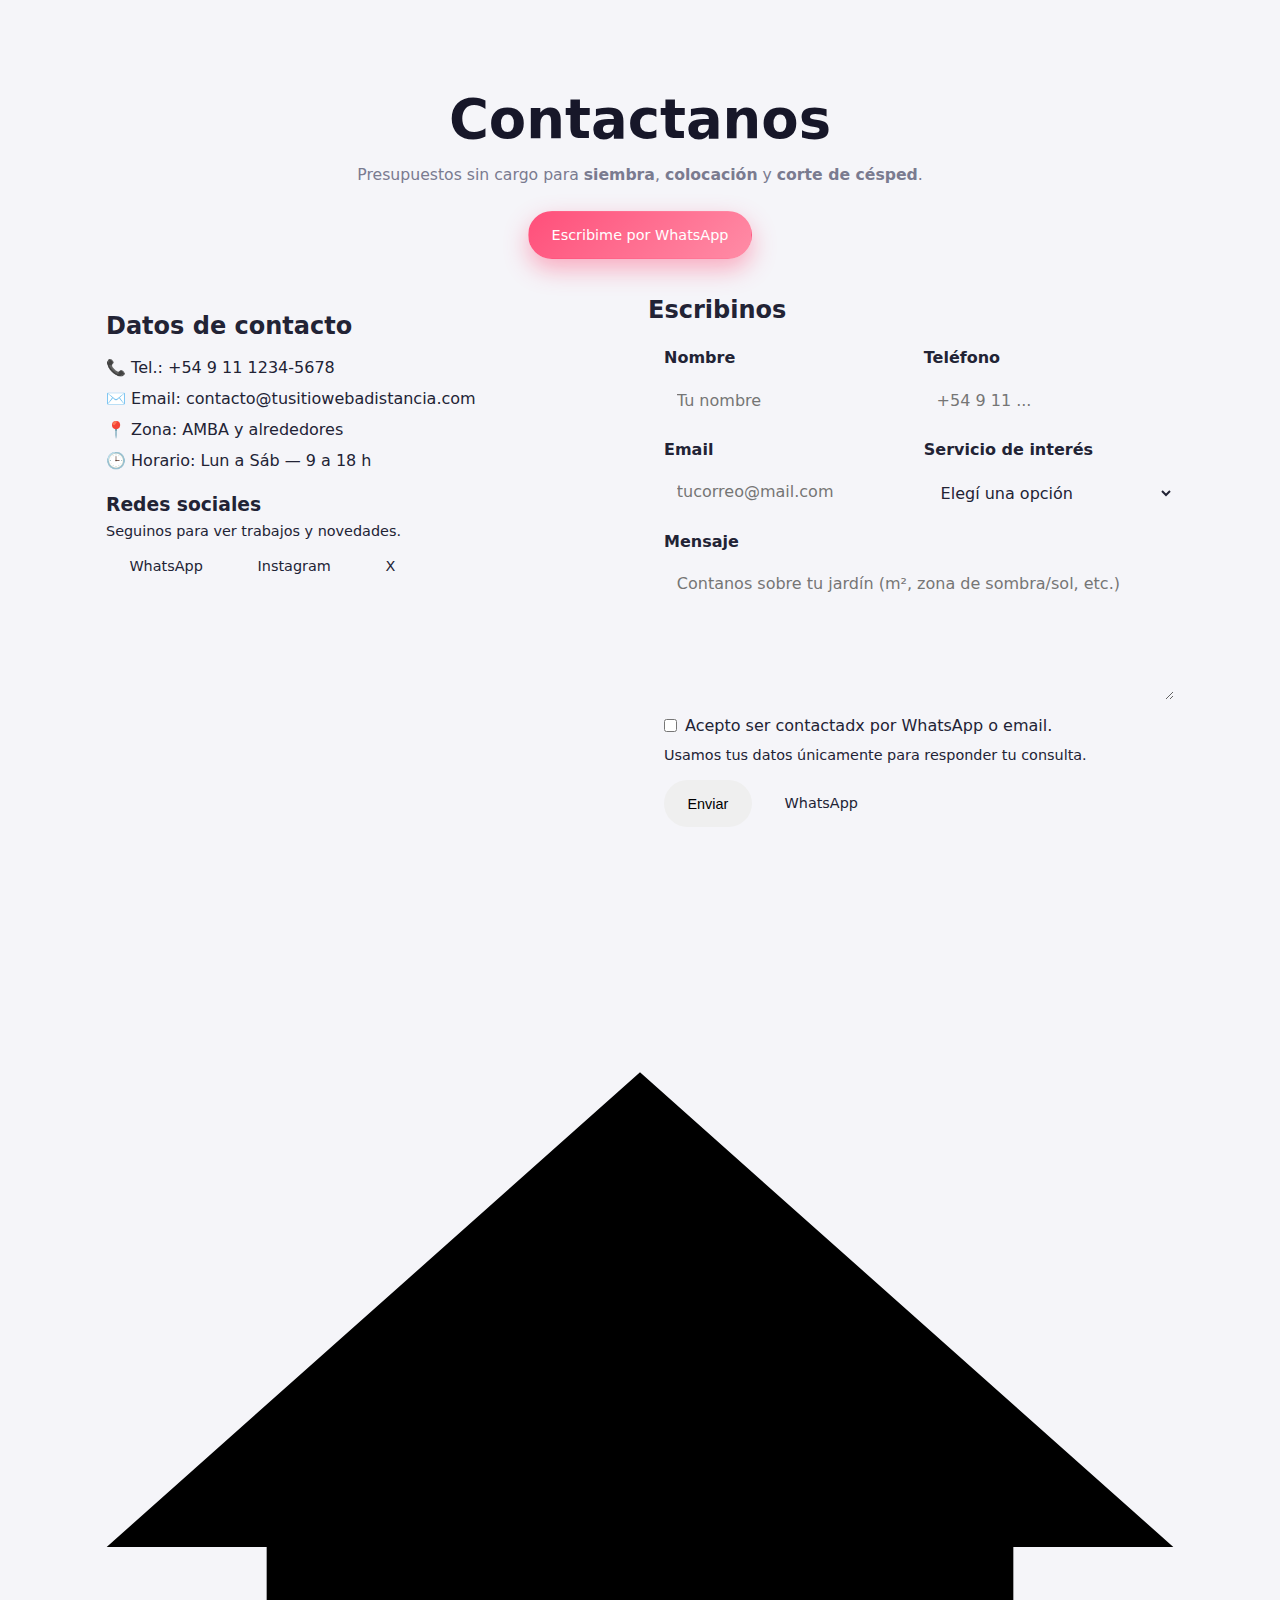
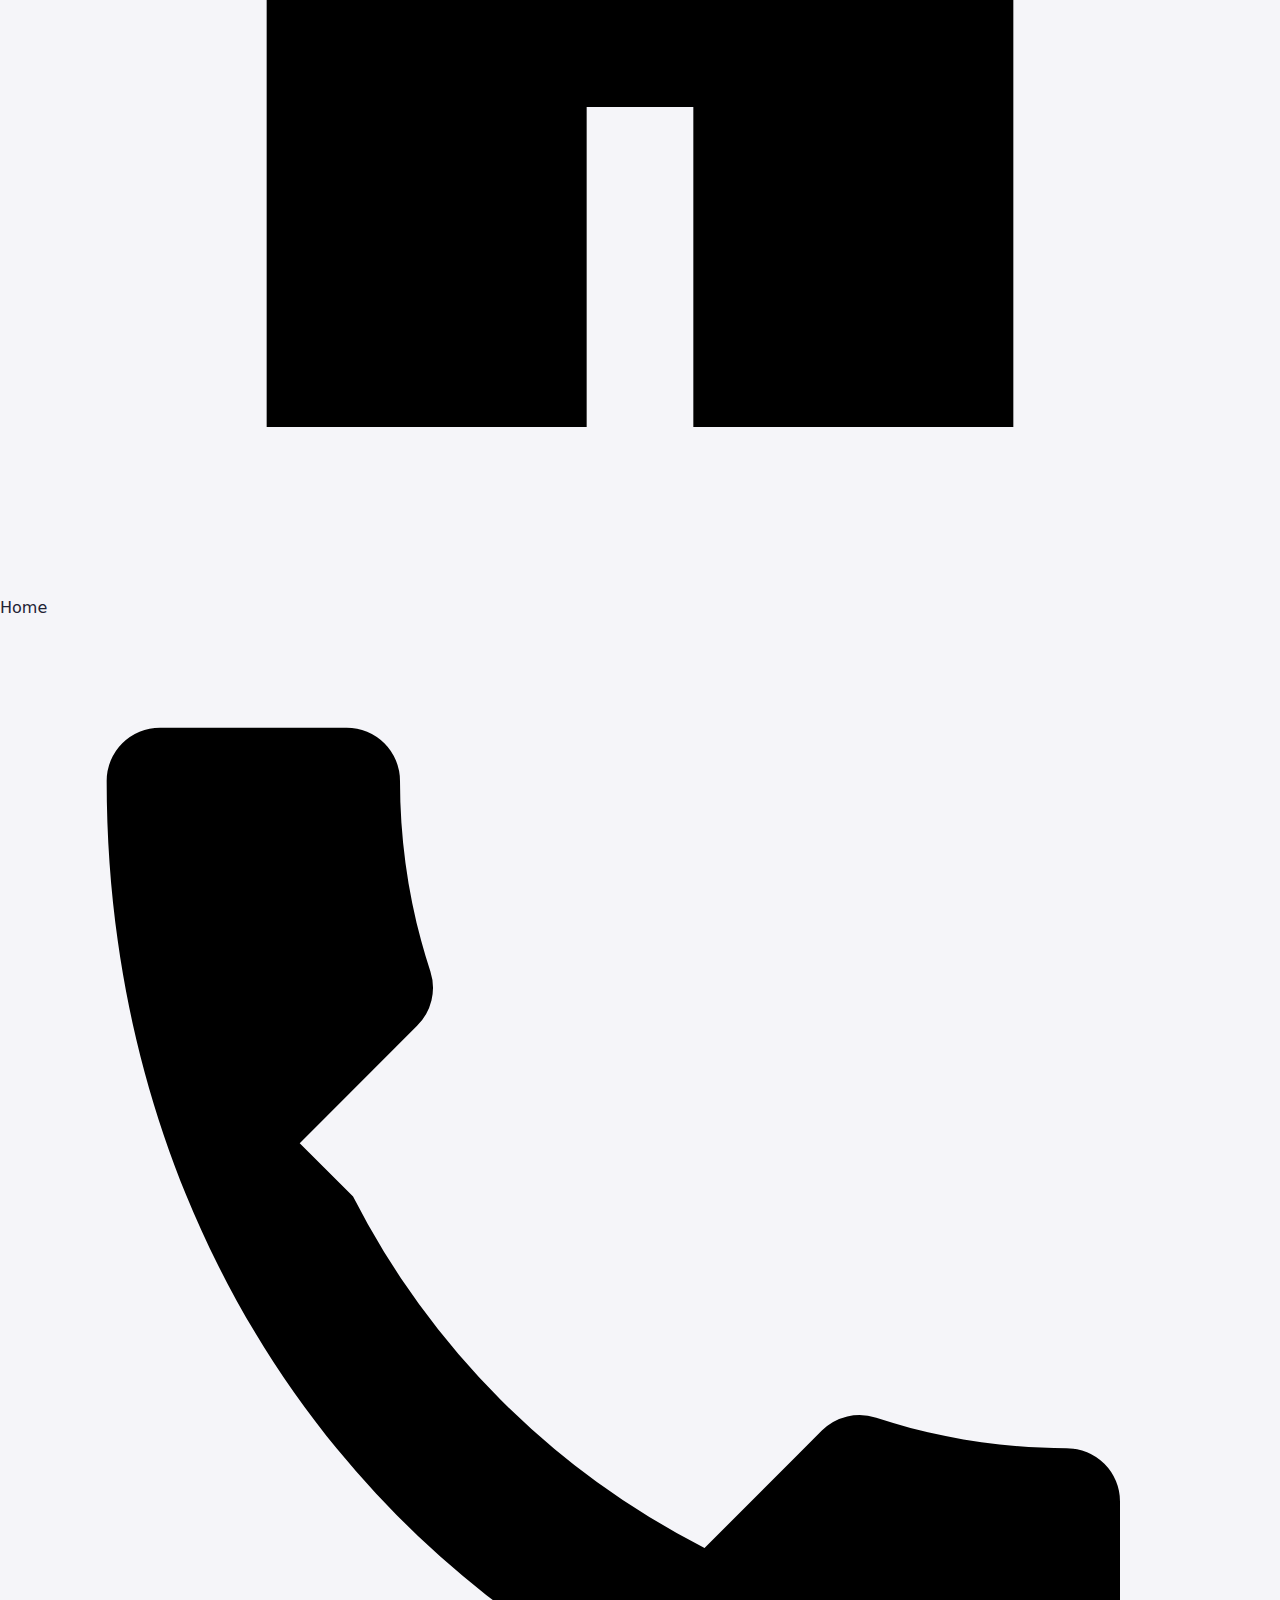
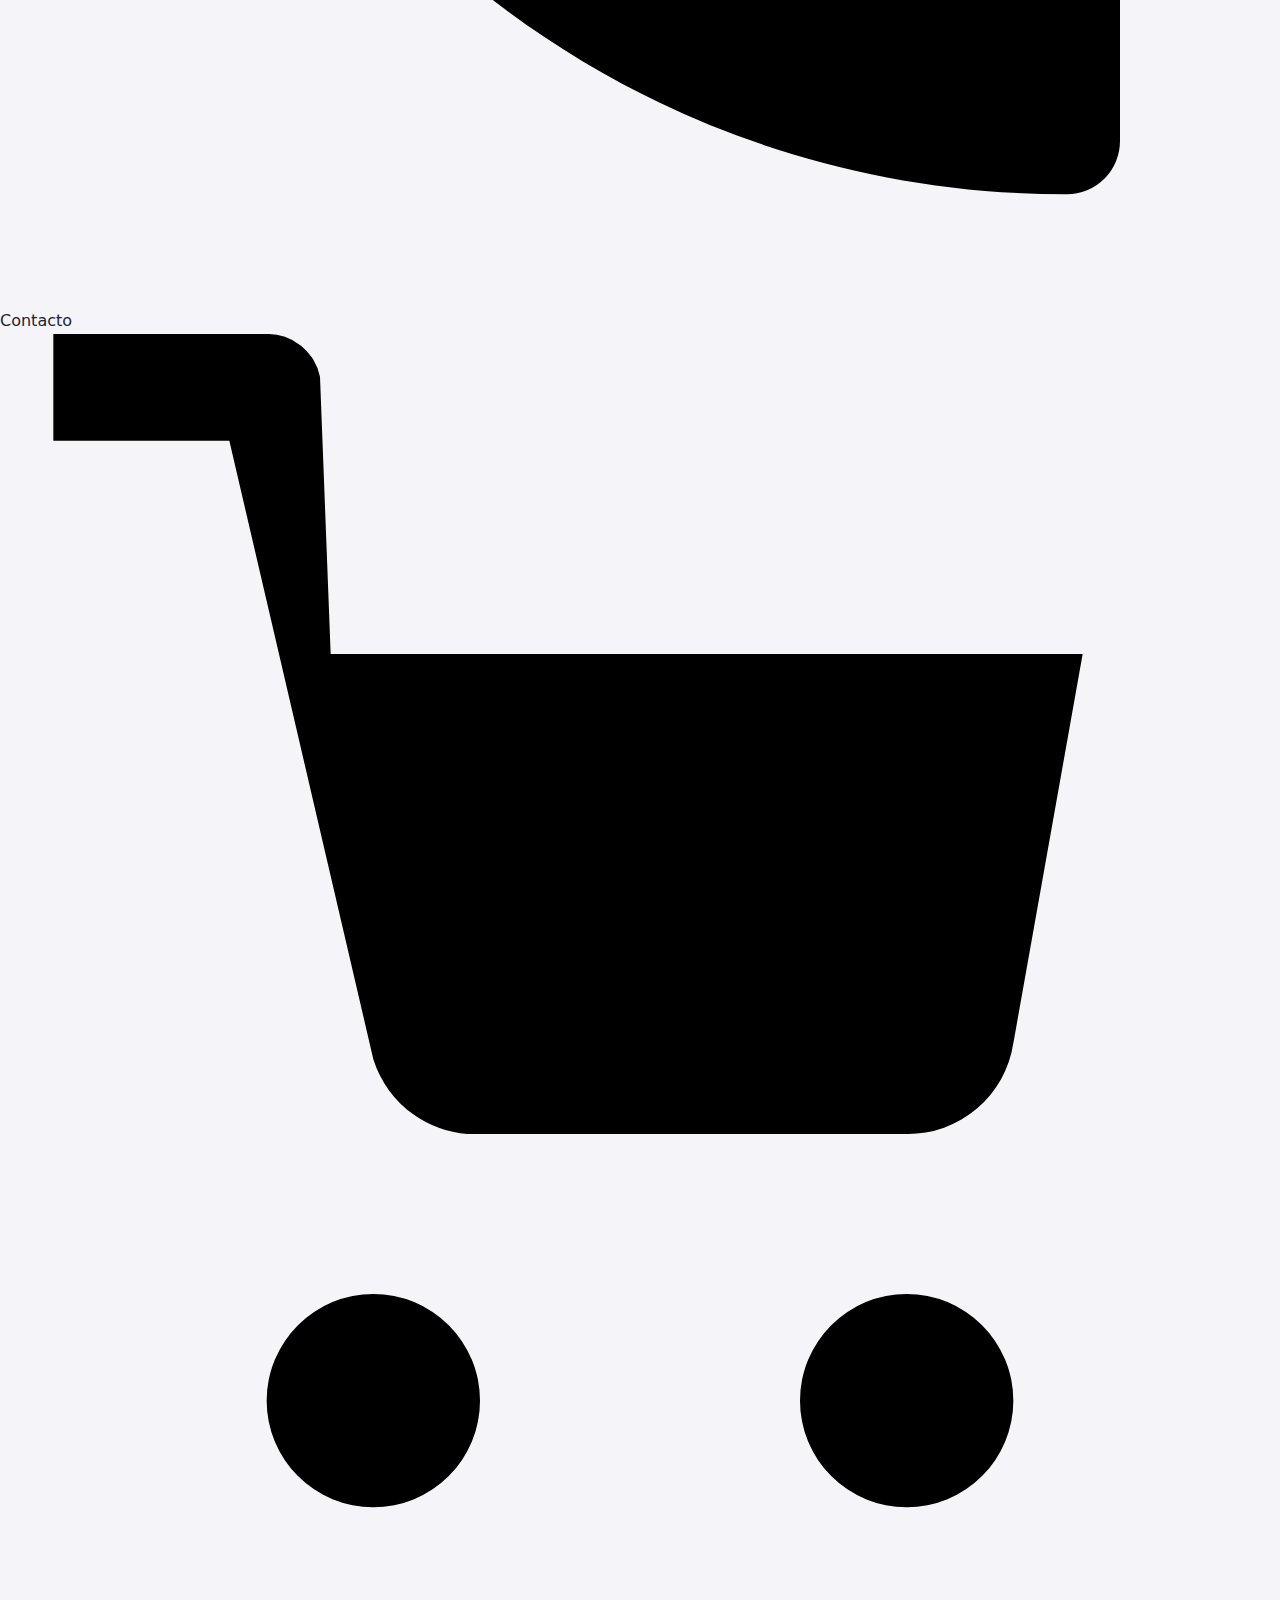
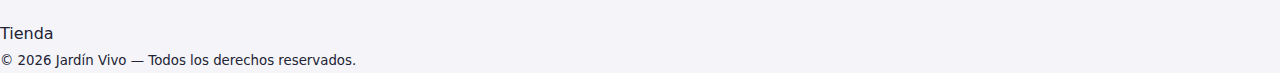
<file: contacto.html>
<!DOCTYPE html>
<html lang="es">
<head>
  <meta charset="utf-8" />
  <meta name="viewport" content="width=device-width, initial-scale=1" />
  <title>Contacto — Jardín Vivo</title>
  <link rel="stylesheet" href="styles.css" />
  <link rel="icon" href="./imagenes/logo.png" />
  <meta name="description" content="Contactanos para presupuestos de poda, colocación y mantenimiento de césped.">
  <style>
    /* Estilos mínimos solo para formularios, sin romper tu styles.css */
    .contact-page{ padding: 1rem clamp(1rem,4vw,2rem) 4rem; }
    .contact-hero{ text-align:center; padding: clamp(2rem,5vw,4rem) 1rem 1rem; }
    .contact-grid{
      display:grid; gap:1rem; grid-template-columns: 1fr; max-width:1100px; margin:0 auto;
    }
    @media (min-width:900px){ .contact-grid{ grid-template-columns: 1fr 1fr; } }

    .info-card{
      background: var(--white);
      border: 1px solid color-mix(in oklab, var(--grass) 25%, transparent);
      border-radius: var(--radius);
      padding: 1rem;
      box-shadow: var(--shadow);
    }
    .info-list{ margin:.6rem 0 0; padding:0; list-style:none; }
    .info-list li{ margin:.35rem 0; }

    form.contact-form{
      background: var(--white);
      border: 1px solid color-mix(in oklab, var(--grass) 25%, transparent);
      border-radius: var(--radius);
      padding: 1rem;
      box-shadow: var(--shadow);
      display: grid; gap:.8rem;
    }
    .field{ display:grid; gap:.35rem; }
    .field label{ font-weight:700; color: var(--grass); }
    .field input, .field select, .field textarea{
      border: 1px solid color-mix(in oklab, var(--grass) 30%, transparent);
      border-radius: 10px;
      padding: .7rem .8rem;
      font: inherit; background: var(--bg); color: inherit;
    }
    .field textarea{ min-height: 140px; resize: vertical; }
    .form-row{ display:grid; gap:.6rem; grid-template-columns: 1fr; }
    @media (min-width:700px){ .form-row{ grid-template-columns: 1fr 1fr; } }

    .helper{ font-size:.9rem; color: color-mix(in oklab, var(--grass) 70%, #1a1a1a); }
  </style>
</head>
<body>
     <!-- Loader pantalla completa -->
<div id="loader" aria-hidden="true">
  <div class="loader__inner">
    <div class="loader__brand">Jardín Vivo</div>
    <div class="loader__spinner" role="progressbar" aria-label="Cargando"></div>
  </div>
</div>

  <!-- HÉROE -->
  <section class="contact-hero">
    <h1 class="hero__title">Contactanos</h1>
    <p class="hero__subtitle">Presupuestos sin cargo para <strong>siembra</strong>, <strong>colocación</strong> y <strong>corte de césped</strong>.</p>
    <a class="btn btn--primary" href="https://wa.me/5491112345678?text=Hola%20%F0%9F%91%8B%2C%20quiero%20un%20presupuesto%20para%20mi%20jard%C3%ADn." target="_blank" rel="noopener">Escribime por WhatsApp</a>
  </section>

  <main class="contact-page">
    <div class="contact-grid">
      <!-- Tarjeta de información -->
      <aside class="info-card">
        <h2 class="section-title" style="margin-top:0;">Datos de contacto</h2>
        <ul class="info-list">
          <li>📞 Tel.: <a href="tel:+5491112345678">+54 9 11 1234-5678</a></li>
          <li>✉️ Email: <a href="mailto:contacto@tusitiowebadistancia.com">contacto@tusitiowebadistancia.com</a></li>
          <li>📍 Zona: AMBA y alrededores</li>
          <li>🕒 Horario: Lun a Sáb — 9 a 18 h</li>
        </ul>

        <h3 class="card__title" style="margin-top:1rem;">Redes sociales</h3>
        <p class="helper">Seguinos para ver trabajos y novedades.</p>
        <p style="display:flex; gap:.5rem; flex-wrap:wrap;">
          <a class="btn" href="https://wa.me/5491112345678" target="_blank" rel="noopener">WhatsApp</a>
          <a class="btn btn--outline" href="https://www.instagram.com/" target="_blank" rel="noopener">Instagram</a>
          <a class="btn btn--outline" href="https://x.com/" target="_blank" rel="noopener">X</a>
        </p>
      </aside>

      <!-- Formulario -->
      <section>
        <h2 class="section-title">Escribinos</h2>
        <!-- Reemplazá el action con tu endpoint (Formspree/tu backend) -->
        <form class="contact-form" action="#" method="post" novalidate>
          <div class="form-row">
            <div class="field">
              <label for="nombre">Nombre</label>
              <input id="nombre" name="nombre" type="text" placeholder="Tu nombre" required />
            </div>
            <div class="field">
              <label for="telefono">Teléfono</label>
              <input id="telefono" name="telefono" type="tel" placeholder="+54 9 11 ..." inputmode="tel" />
            </div>
          </div>

          <div class="form-row">
            <div class="field">
              <label for="email">Email</label>
              <input id="email" name="email" type="email" placeholder="tucorreo@mail.com" required />
            </div>
            <div class="field">
              <label for="servicio">Servicio de interés</label>
              <select id="servicio" name="servicio" required>
                <option value="" selected disabled>Elegí una opción</option>
                <option>Siembra de pasto</option>
                <option>Colocación de pasto</option>
                <option>Corte de césped</option>
                <option>Riego y mantenimiento</option>
              </select>
            </div>
          </div>

          <div class="field">
            <label for="mensaje">Mensaje</label>
            <textarea id="mensaje" name="mensaje" placeholder="Contanos sobre tu jardín (m², zona de sombra/sol, etc.)" required></textarea>
          </div>

          <div class="field" style="align-items:start;">
            <label style="display:flex; gap:.5rem; align-items:center; font-weight:400;">
              <input type="checkbox" name="acepto" required />
              Acepto ser contactadx por WhatsApp o email.
            </label>
            <span class="helper">Usamos tus datos únicamente para responder tu consulta.</span>
          </div>

          <div style="display:flex; gap:.6rem; flex-wrap:wrap;">
            <button type="submit" class="btn">Enviar</button>
            <a class="btn btn--outline"
               href="https://wa.me/5491112345678?text=Hola%20%F0%9F%91%8B%2C%20quiero%20un%20presupuesto%20para%20mi%20jard%C3%ADn."
               target="_blank" rel="noopener">WhatsApp</a>
          </div>
        </form>
      </section>
    </div>
  </main>

  <!-- Barra inferior con 3 iconos (sin header) -->
  <nav class="bottom-bar" aria-label="Navegación inferior">
    <a class="bottom-bar__item" href="index.html" aria-label="Home">
      <svg viewBox="0 0 24 24" aria-hidden="true"><path d="M12 3.1 2 12h3v9h6v-6h2v6h6v-9h3L12 3.1Z"/></svg>
      <span>Home</span>
    </a>
    <a class="bottom-bar__item" href="contacto.html" aria-label="Contacto">
      <svg viewBox="0 0 24 24" aria-hidden="true"><path d="M6.62 10.79a15.05 15.05 0 0 0 6.59 6.59l2.2-2.2a1 1 0 0 1 1.02-.24c1.12.37 2.33.57 3.57.57a1 1 0 0 1 1 1V21a1 1 0 0 1-1 1C10.07 22 2 13.93 2 3a1 1 0 0 1 1-1h3.5a1 1 0 0 1 1 1c0 1.24.2 2.45.57 3.57a1 1 0 0 1-.25 1.02l-2.2 2.2Z"/></svg>
      <span>Contacto</span>
    </a>
    <a class="bottom-bar__item" href="tienda.html" aria-label="Tiendas">
      <svg viewBox="0 0 24 24" aria-hidden="true"><path d="M7 18a2 2 0 1 0 0 4 2 2 0 0 0 0-4Zm10 0a2 2 0 1 0 0 4 2 2 0 0 0 0-4ZM6.2 6h14.1l-1.3 7.3a2 2 0 0 1-2 1.7H9a2 2 0 0 1-2-1.4L4.3 2H1V0h4a1 1 0 0 1 1 .8L6.2 6Z"/></svg>
      <span>Tienda</span>
    </a>
  </nav>

  <footer class="site-footer">
    <small>© <span id="year"></span> Jardín Vivo — Todos los derechos reservados.</small>
  </footer>

  <script>
    document.getElementById('year').textContent = new Date().getFullYear();

    // Opción: interceptar submit y abrir WhatsApp con los datos del formulario
    // Descomentá si preferís que siempre vaya por WhatsApp.
    /*
    document.querySelector('form.contact-form').addEventListener('submit', function(e){
      e.preventDefault();
      const nombre = document.getElementById('nombre').value.trim();
      const tel = document.getElementById('telefono').value.trim();
      const email = document.getElementById('email').value.trim();
      const servicio = document.getElementById('servicio').value;
      const mensaje = document.getElementById('mensaje').value.trim();
      const texto = `Hola 👋, soy ${nombre}. Quiero consultar por: ${servicio}.
Tel: ${tel} | Email: ${email}
Mensaje: ${mensaje}`;
      const wa = `https://wa.me/5491112345678?text=${encodeURIComponent(texto)}`;
      window.open(wa, '_blank', 'noopener');
    });
    */
  </script>
  <script>
  // Marca el body como "cargando" para evitar scroll
  document.documentElement.classList.add('js');
  document.body.classList.add('is-loading');

  // Ocultar loader cuando todo está listo
  function hideLoader(){
    const loader = document.getElementById('loader');
    if(!loader) return;
    loader.style.opacity = '0';
    loader.style.pointerEvents = 'none';
    document.body.classList.remove('is-loading');
    // Remover del DOM después de la transición (opcional)
    setTimeout(()=> loader.remove(), 300);
  }

  // 1) Cuando termine de cargar
  window.addEventListener('load', () => {
    // Mantenelo mínimo 600ms visible para que se vea elegante
    setTimeout(hideLoader, 600);
  });

  // 2) Fallback: si algo falla, que no quede pegado (>6s)
  setTimeout(hideLoader, 6000);
</script>

</body>
</html>
</file>
<file: styles.css>
/* ==== RESET BÁSICO ==== */
*,
*::before,
*::after {
    box-sizing: border-box;
    margin: 0;
    padding: 0;
}

html {
    scroll-behavior: smooth;
}

body {
    font-family: "Poppins", system-ui, -apple-system, BlinkMacSystemFont, sans-serif;
    background: #f5f5f9;
    color: #222335;
    line-height: 1.6;
}

/* ==== VARIABLES ==== */
:root {
    --color-bg: #f5f5f9;
    --color-bg-soft: #ffffff;
    --color-card: #ffffff;
    --color-primary: #ff4f7a;
    --color-primary-soft: #ffc2d1;
    --color-accent: #4da3ff;
    --color-text: #222335;
    --color-muted: #7a7b90;
    --radius-lg: 24px;
    --radius-md: 16px;
    --shadow-soft: 0 18px 40px rgba(0, 0, 0, 0.06);
    --transition-fast: 0.25s ease;
}

/* ==== GENERALES ==== */
img {
    max-width: 100%;
    display: block;
}

a {
    text-decoration: none;
    color: inherit;
}

.container {
    width: min(1120px, 100% - 2.5rem);
    margin: 0 auto;
}

/* ==== HEADER ==== */
.header {
    position: sticky;
    top: 0;
    z-index: 50;
    backdrop-filter: blur(10px);
    background: rgba(255, 255, 255, 0.9);
    border-bottom: 1px solid rgba(0, 0, 0, 0.04);
}

.header__content {
    display: flex;
    align-items: center;
    justify-content: space-between;
    padding: 0.9rem 0;
}

.logo {
    display: flex;
    align-items: center;
    gap: 0.75rem;
}

.logo__icon {
    width: 34px;
    height: 34px;
    border-radius: 999px;
    background: radial-gradient(circle at 30% 0%, #ff8ca6, #ff4f7a);
    display: flex;
    align-items: center;
    justify-content: center;
    font-weight: 700;
    color: #fff;
    box-shadow: 0 0 18px rgba(255, 79, 122, 0.4);
}

.logo__text {
    font-weight: 600;
    font-size: 0.98rem;
    letter-spacing: 0.08em;
    text-transform: uppercase;
    color: #222335;
}

.logo__text span {
    color: var(--color-primary);
}

/* NAV */
.nav {
    display: flex;
    align-items: center;
    gap: 1.25rem;
}

.nav__link {
    font-size: 0.9rem;
    color: var(--color-muted);
    transition: color var(--transition-fast), transform var(--transition-fast), background var(--transition-fast);
}

.nav__link:hover {
    color: var(--color-text);
    transform: translateY(-1px);
}

.nav__link--primary {
    padding: 0.45rem 0.9rem;
    border-radius: 999px;
    background: rgba(255, 79, 122, 0.08);
    border: 1px solid rgba(255, 79, 122, 0.3);
    color: #ff2f60;
}

/* NAV TOGGLE (MOBILE) */
.nav-toggle {
    display: none;
    flex-direction: column;
    gap: 4px;
    background: none;
    border: none;
    cursor: pointer;
}

.nav-toggle span {
    width: 22px;
    height: 2px;
    background: #222335;
    border-radius: 999px;
}

/* ==== HERO ==== */
.hero {
    position: relative;
    overflow: hidden;
    padding: 4.5rem 0 3.5rem;
    background: radial-gradient(circle at 0 0, #ffe4ec 0%, #f5f5f9 55%, #f5f5f9 100%);
}

.hero__gradient {
    position: absolute;
    inset: 0;
    background:
        radial-gradient(circle at 10% 0%, rgba(255, 79, 122, 0.15) 0, transparent 55%),
        radial-gradient(circle at 100% 10%, rgba(77, 163, 255, 0.18) 0, transparent 55%);
    opacity: 0.9;
    pointer-events: none;
}

.hero__content {
    position: relative;
    display: grid;
    grid-template-columns: minmax(0, 1.4fr) minmax(0, 1fr);
    align-items: center;
    gap: 3rem;
    z-index: 1;
}

.hero__text {
    max-width: 560px;
}

.hero__badge {
    display: inline-flex;
    align-items: center;
    gap: 0.4rem;
    padding: 0.2rem 0.8rem;
    border-radius: 999px;
    font-size: 0.75rem;
    text-transform: uppercase;
    letter-spacing: 0.12em;
    background: rgba(255, 255, 255, 0.9);
    border: 1px solid rgba(0, 0, 0, 0.06);
    margin-bottom: 1.2rem;
    color: var(--color-muted);
}

.hero__badge::before {
    content: "";
    width: 8px;
    height: 8px;
    border-radius: 999px;
    background: radial-gradient(circle, #40c97c, #169f58);
}

.hero__title {
    font-size: clamp(2.3rem, 3vw + 1.4rem, 3.4rem);
    line-height: 1.1;
    margin-bottom: 0.8rem;
    color: #171729;
}

.hero__title span {
    color: var(--color-primary);
}

.hero__subtitle {
    color: var(--color-muted);
    font-size: 0.98rem;
    margin-bottom: 1.5rem;
}

.hero__buttons {
    display: flex;
    flex-wrap: wrap;
    gap: 0.8rem;
    margin-bottom: 1.8rem;
}

.hero__highlights {
    display: flex;
    flex-wrap: wrap;
    gap: 1.4rem;
}

.highlight__number {
    font-size: 1.2rem;
    font-weight: 600;
    color: #171729;
}

.highlight__text {
    font-size: 0.82rem;
    color: var(--color-muted);
}

/* HERO IMAGEN */
.hero__image-wrapper {
    position: relative;
}

.hero__image {
    position: relative;
    border-radius: 32px;
    overflow: hidden;
    background: #ffffff;
    padding: 1.5rem;
    box-shadow: 0 20px 50px rgba(0, 0, 0, 0.12);
}

.hero__image img {
    border-radius: 24px;
    object-fit: cover;
    aspect-ratio: 3 / 4;
    width: 100%;
}

.hero__tag {
    position: absolute;
    top: 1.1rem;
    left: 1.1rem;
    padding: 0.2rem 0.9rem;
    border-radius: 999px;
    font-size: 0.7rem;
    text-transform: uppercase;
    letter-spacing: 0.12em;
    background: rgba(255, 255, 255, 0.95);
    border: 1px solid rgba(0, 0, 0, 0.06);
    color: var(--color-muted);
}

.hero__circle {
    position: absolute;
    border-radius: 999px;
    filter: blur(10px);
}

.hero__circle--1 {
    width: 90px;
    height: 90px;
    background: rgba(255, 79, 122, 0.2);
    bottom: -20px;
    right: 10px;
}

.hero__circle--2 {
    width: 70px;
    height: 70px;
    background: rgba(77, 163, 255, 0.26);
    top: 30%;
    right: -20px;
}

.hero__mini-card {
    position: absolute;
    bottom: -0.5rem;
    left: -0.5rem;
    padding: 0.7rem 1rem;
    border-radius: 16px;
    background: #ffffff;
    border: 1px solid rgba(0, 0, 0, 0.05);
    font-size: 0.75rem;
    color: var(--color-muted);
}

/* ==== BOTONES ==== */
.btn {
    display: inline-flex;
    align-items: center;
    justify-content: center;
    padding: 0.7rem 1.4rem;
    border-radius: 999px;
    border: 1px solid transparent;
    font-size: 0.9rem;
    font-weight: 500;
    cursor: pointer;
    transition: transform var(--transition-fast), box-shadow var(--transition-fast), background var(--transition-fast), border-color var(--transition-fast), color var(--transition-fast);
    white-space: nowrap;
}

.btn--primary {
    background: linear-gradient(135deg, #ff4f7a, #ff8ca6);
    color: #fff;
    box-shadow: 0 10px 25px rgba(255, 79, 122, 0.45);
}

.btn--primary:hover {
    transform: translateY(-1.5px);
    box-shadow: 0 14px 36px rgba(255, 79, 122, 0.6);
}

.btn--ghost {
    background: #ffffff;
    border-color: rgba(0, 0, 0, 0.06);
    color: var(--color-text);
}

.btn--ghost:hover {
    background: #f2f2f7;
}

.btn--full {
    width: 100%;
    border-radius: 18px;
    background: linear-gradient(135deg, #4da3ff, #ff4f7a);
    color: #fff;
    box-shadow: 0 12px 30px rgba(0, 0, 0, 0.16);
}

.btn--full:hover {
    transform: translateY(-1px);
}

/* ==== SECCIONES GENERALES ==== */
.section {
    padding: 4rem 0;
    background: var(--color-bg);
}

.section--light {
    background: #ffffff;
}

.section__header {
    text-align: center;
    margin-bottom: 2.5rem;
    padding: 0 0.5rem;
}

.section__header h2 {
    font-size: 1.6rem;
    margin-bottom: 0.5rem;
    color: #171729;
}

.section__header p {
    color: var(--color-muted);
    font-size: 0.95rem;
}

/* ==== CATEGORÍAS ==== */
.categories {
    display: grid;
    grid-template-columns: repeat(4, minmax(0, 1fr));
    gap: 1.5rem;
}

.category-card {
    background: #ffffff;
    border-radius: var(--radius-md);
    padding: 1.1rem 1.1rem 1.3rem;
    border: 1px solid rgba(0, 0, 0, 0.04);
    box-shadow: var(--shadow-soft);
    transition: transform var(--transition-fast), box-shadow var(--transition-fast), border-color var(--transition-fast);
}

.category-card:hover {
    transform: translateY(-4px);
    border-color: rgba(0, 0, 0, 0.08);
    box-shadow: 0 22px 60px rgba(0, 0, 0, 0.09);
}

.category-card__img {
    border-radius: 14px;
    margin-bottom: 0.75rem;
    object-fit: cover;
    height: 160px;
    width: 100%;
}

.category-card h3 {
    font-size: 1.02rem;
    margin-bottom: 0.3rem;
    color: #171729;
}

.category-card p {
    font-size: 0.88rem;
    color: var(--color-muted);
    margin-bottom: 0.7rem;
}

.category-card ul {
    list-style: none;
    font-size: 0.82rem;
    color: var(--color-muted);
}

.category-card li::before {
    content: "• ";
    color: var(--color-primary);
}

/* ==== PRODUCTOS ==== */
.products-grid {
    display: grid;
    grid-template-columns: repeat(4, minmax(0, 1fr));
    gap: 1.5rem;
}

.product-card {
    background: var(--color-card);
    border-radius: var(--radius-lg);
    overflow: hidden;
    border: 1px solid rgba(0, 0, 0, 0.04);
    box-shadow: 0 22px 55px rgba(0, 0, 0, 0.09);
    display: flex;
    flex-direction: column;
    transition: transform var(--transition-fast), box-shadow var(--transition-fast), border-color var(--transition-fast);
}

.product-card:hover {
    transform: translateY(-5px) translateZ(0);
    border-color: rgba(0, 0, 0, 0.09);
    box-shadow: 0 26px 80px rgba(0, 0, 0, 0.12);
}

.product-card__img-wrapper {
    position: relative;
    overflow: hidden;
}

.product-card__img-wrapper img {
    width: 100%;
    height: 260px;
    object-fit: cover;
    transition: transform 0.6s ease;
}

.product-card:hover img {
    transform: scale(1.06);
}

.product-card__badge {
    position: absolute;
    top: 12px;
    left: 12px;
    padding: 0.2rem 0.7rem;
    border-radius: 999px;
    font-size: 0.7rem;
    background: rgba(255, 79, 122, 0.9);
    color: #fff;
}

.product-card__badge--secondary {
    background: rgba(77, 163, 255, 0.95);
}

.product-card__content {
    padding: 1.1rem 1.2rem 1.2rem;
    display: flex;
    flex-direction: column;
    gap: 0.4rem;
    flex: 1;
}

.product-card__title {
    font-size: 0.98rem;
    color: #171729;
}

.product-card__desc {
    font-size: 0.84rem;
    color: var(--color-muted);
}

.product-card__price-row {
    display: flex;
    justify-content: space-between;
    align-items: center;
    margin: 0.35rem 0 0.7rem;
    font-size: 0.86rem;
}

.product-card__price {
    font-weight: 600;
    color: #171729;
}

.product-card__tag {
    font-size: 0.78rem;
    color: var(--color-muted);
}

/* BOTÓN WHATSAPP */
.btn-whatsapp {
    font-size: 0.88rem;
}

/* ==== BANNER INTERMEDIO ==== */
.section--banner {
    background: linear-gradient(135deg, #ffeaf1, #f5f5f9);
}

.banner {
    background: rgba(255, 255, 255, 0.95);
    border-radius: var(--radius-lg);
    border: 1px solid rgba(0, 0, 0, 0.04);
    padding: 1.8rem 2rem;
    display: flex;
    align-items: center;
    justify-content: space-between;
    gap: 1rem;
    box-shadow: 0 18px 40px rgba(0, 0, 0, 0.08);
}

.banner__content h2 {
    font-size: 1.4rem;
    margin-bottom: 0.4rem;
    color: #171729;
}

.banner__content p {
    font-size: 0.9rem;
    color: var(--color-muted);
    margin-bottom: 0.6rem;
}

.banner__content ul {
    list-style: none;
    font-size: 0.86rem;
    color: var(--color-muted);
}

.banner__tag span {
    font-size: 0.8rem;
    padding: 0.35rem 0.8rem;
    border-radius: 999px;
    border: 1px dashed rgba(77, 163, 255, 0.7);
    color: #2f4c7b;
}

/* ==== TESTIMONIOS ==== */
.testimonials {
    display: grid;
    grid-template-columns: repeat(3, minmax(0, 1fr));
    gap: 1.5rem;
}

.testimonial-card {
    background: #ffffff;
    border-radius: var(--radius-md);
    padding: 1.1rem;
    border: 1px solid rgba(0, 0, 0, 0.04);
    position: relative;
    overflow: hidden;
    box-shadow: var(--shadow-soft);
}

.testimonial-card::before {
    content: "“";
    position: absolute;
    right: 12px;
    top: 6px;
    font-size: 3rem;
    color: rgba(0, 0, 0, 0.04);
}

.testimonial-card__text {
    font-size: 0.86rem;
    margin-bottom: 0.9rem;
    color: var(--color-muted);
}

.testimonial-card__user {
    display: flex;
    align-items: center;
    gap: 0.8rem;
}

.avatar {
    width: 34px;
    height: 34px;
    border-radius: 999px;
    background: radial-gradient(circle at 30% 0%, #ff8ca6, #ff4f7a);
    display: inline-flex;
    align-items: center;
    justify-content: center;
    font-size: 1rem;
    color: #fff;
}

/* ==== CONTACTO / FORM ==== */
.contact {
    display: grid;
    grid-template-columns: minmax(0, 1.2fr) minmax(0, 1fr);
    gap: 2.2rem;
    align-items: flex-start;
}

.contact__info h2 {
    font-size: 1.5rem;
    margin-bottom: 0.5rem;
    color: #171729;
}

.contact__info p {
    color: var(--color-muted);
    font-size: 0.92rem;
    margin-bottom: 0.8rem;
}

.contact__bullets {
    list-style: none;
    margin-bottom: 1rem;
    font-size: 0.86rem;
    color: var(--color-muted);
}

.contact__bullets li::before {
    content: "• ";
    color: var(--color-primary);
}

.contact__form {
    background: #ffffff;
    border-radius: var(--radius-lg);
    padding: 1.4rem 1.5rem;
    border: 1px solid rgba(0, 0, 0, 0.05);
    box-shadow: var(--shadow-soft);
}

.form__row {
    display: flex;
    gap: 1rem;
    margin-bottom: 0.9rem;
}

.form__group {
    flex: 1;
    margin-bottom: 0.9rem;
}

.form__group label {
    display: block;
    font-size: 0.8rem;
    margin-bottom: 0.25rem;
    color: var(--color-muted);
}

.form__group input,
.form__group select,
.form__group textarea {
    width: 100%;
    padding: 0.55rem 0.7rem;
    border-radius: 10px;
    border: 1px solid rgba(0, 0, 0, 0.1);
    background: #fdfdff;
    color: var(--color-text);
    font-size: 0.85rem;
    outline: none;
    transition: border-color var(--transition-fast), box-shadow var(--transition-fast), background var(--transition-fast);
}

.form__group input:focus,
.form__group select:focus,
.form__group textarea:focus {
    border-color: var(--color-accent);
    box-shadow: 0 0 0 1px rgba(77, 163, 255, 0.2);
    background: #ffffff;
}

.form__status {
    margin-top: 0.4rem;
    font-size: 0.8rem;
    color: var(--color-muted);
}

/* ==== FOOTER ==== */
.footer {
    border-top: 1px solid rgba(0, 0, 0, 0.06);
    padding: 1.2rem 0 1.5rem;
    background: #ffffff;
}

.footer__content {
    display: flex;
    align-items: center;
    justify-content: space-between;
    gap: 1rem;
    font-size: 0.8rem;
    color: var(--color-muted);
}

.footer__links {
    display: flex;
    gap: 1rem;
}

.footer__links a {
    font-size: 0.8rem;
}

.footer__links a:hover {
    color: var(--color-text);
}

/* ==== BOTÓN IR ARRIBA ==== */
.btn-top {
    position: fixed;
    right: 16px;
    bottom: 18px;
    width: 36px;
    height: 36px;
    border-radius: 999px;
    border: none;
    background: #ffffff;
    color: #222335;
    font-size: 0.9rem;
    cursor: pointer;
    box-shadow: 0 12px 30px rgba(0, 0, 0, 0.12);
    opacity: 0;
    visibility: hidden;
    transform: translateY(6px);
    transition: opacity var(--transition-fast), transform var(--transition-fast), visibility var(--transition-fast);
}

.btn-top--visible {
    opacity: 1;
    visibility: visible;
    transform: translateY(0);
}

/* ==== ANIMACIONES ==== */
.floating-card {
    animation: float 5s ease-in-out infinite;
}

@keyframes float {
    0% {
        transform: translateY(0);
    }
    50% {
        transform: translateY(-7px);
    }
    100% {
        transform: translateY(0);
    }
}

/* REVEAL SCROLL */
.reveal {
    opacity: 0;
    transform: translateY(24px);
    transition: opacity 0.7s ease, transform 0.7s ease;
}

.reveal--visible {
    opacity: 1;
    transform: translateY(0);
}

/* =============== RESPONSIVE =============== */

/* Tablets / pantallas medianas */
@media (max-width: 960px) {
    .container {
        width: min(100% - 2rem, 900px);
    }

    .hero__content {
        grid-template-columns: 1fr;
        gap: 2.2rem;
    }

    .hero__image-wrapper {
        order: -1;
    }

    .hero__text {
        text-align: center;
        margin: 0 auto;
    }

    .hero__buttons {
        justify-content: center;
    }

    .hero__highlights {
        justify-content: center;
    }

    .categories {
        grid-template-columns: repeat(2, minmax(0, 1fr));
    }

    .products-grid {
        grid-template-columns: repeat(2, minmax(0, 1fr));
    }

    .testimonials {
        grid-template-columns: repeat(2, minmax(0, 1fr));
    }

    .banner {
        flex-direction: column;
        align-items: flex-start;
    }

    .contact {
        grid-template-columns: 1fr;
    }
}

/* Mobile */
@media (max-width: 720px) {
    .header__content {
        padding: 0.7rem 0;
    }

    .container {
        width: min(100% - 1.5rem, 640px);
    }

    .nav-toggle {
        display: flex;
    }

    .nav {
        position: fixed;
        inset: 56px 0 auto 0;
        background: #ffffff;
        border-bottom: 1px solid rgba(0, 0, 0, 0.06);
        padding: 0.9rem 1.25rem 1rem;
        flex-direction: column;
        gap: 0.75rem;
        transform: translateY(-120%);
        opacity: 0;
        pointer-events: none;
        transition: transform 0.3s ease, opacity 0.3s ease;
    }

    .nav--open {
        transform: translateY(0);
        opacity: 1;
        pointer-events: auto;
    }

    .hero {
        padding: 3.2rem 0 2.5rem;
    }

    .hero__text {
        text-align: left;
    }

    .hero__buttons {
        justify-content: flex-start;
    }

    .categories,
    .products-grid,
    .testimonials {
        grid-template-columns: 1fr;
    }

    .form__row {
        flex-direction: column;
        gap: 0.7rem;
    }

    .section {
        padding: 3rem 0;
    }

    .banner {
        padding: 1.4rem 1.3rem;
    }
}

/* Mobile chico */
@media (max-width: 480px) {
    .hero__title {
        font-size: 2.1rem;
    }

    .hero__subtitle {
        font-size: 0.9rem;
    }

    .hero__image {
        padding: 1rem;
    }

    .category-card__img {
        height: 140px;
    }

    .product-card__img-wrapper img {
        height: 220px;
    }

    .footer__content {
        flex-direction: column;
        align-items: flex-start;
    }
}
</file>
